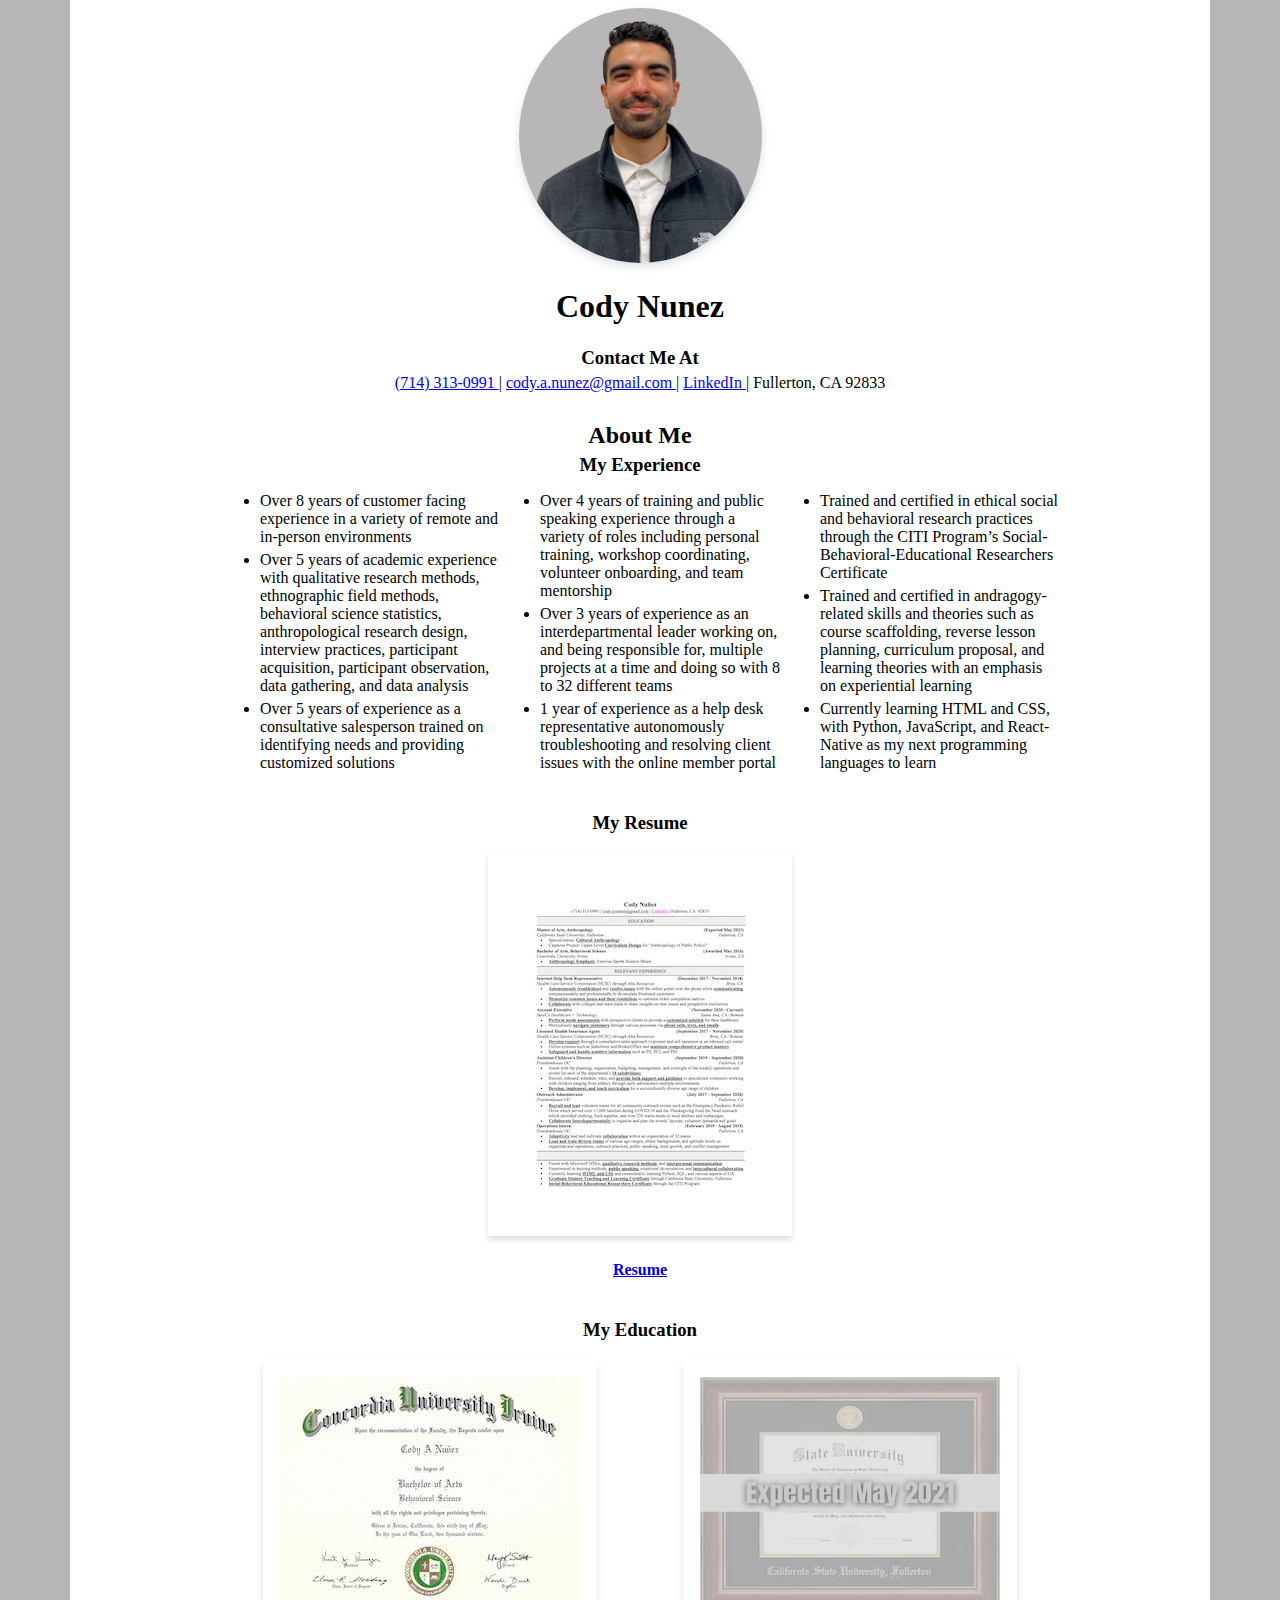
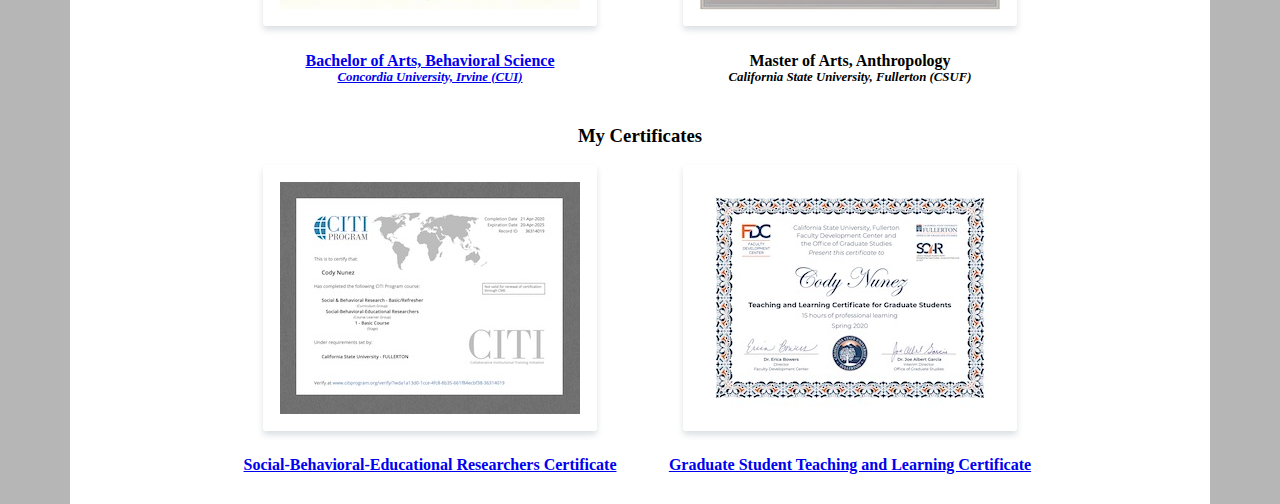
<file: Living Resume and Portfolio/index.html>
<!DOCTYPE html>
<html>
	<head>
		<Title> My Portfolio </Title>
		<link rel="stylesheet" href="style.css">
		<meta name="viewport" content="width=display-width, initial-scale=1">
	</head>

	<body>
		<div class="container">
			<div class="intro">
				<img class="profile-picture" src="images/Cody Canva Picture.png" />
				<h1 id="my-name"> Cody Nunez </h1>
				<div class="contact-info">
					<h3 class="contact-me-header"> Contact Me At </h3>
						<div> <p class="contact-me-paragraph"> <a href="tel:714-313-0991"> (714) 313-0991 </a> | 
						<a href = "mailto: cody.a.nunez@gmail.com"> cody.a.nunez@gmail.com </a> | <a href="https://www.linkedin.com/public-profile/in/cody-nunez-7243b11aa/?challengeId=AQE84RTsFndLlgAAAXd4uWU57uAxEHKzE0wU6O_eknYJHD0mNt7C1CCUwdP7X8aD08V9yh1RvreO5eaYJXDKrnZ03OOgedkXWg&submissionId=f65f4bdc-da3d-6116-97b5-bbda5823327b"> LinkedIn </a></a> | 
						Fullerton, CA 92833 </p> </div>
				</div>
			</div>			

			<div class="experience-grid">	
				<div class="about-me">	
					<h2 class="about-me-header"> About Me </h2>
						<h3 class="experience-header"> My Experience </h3>
						<div class="experience-list-grid">
							<div>
								<ul class="list1">
									<li> Over 8 years of customer facing experience in a variety of remote and in-person environments</li>
									<li> Over 5 years of academic experience with qualitative research methods, ethnographic field methods, behavioral science statistics, anthropological research design, interview practices, participant acquisition, participant observation, data gathering, and data analysis </li>
									<li> Over 5 years of experience as a consultative salesperson trained on identifying needs and providing customized solutions </li>
								</ul>
							</div>
							<div>
								<ul class="list2">
									<li> Over 4 years of training and public speaking experience through a variety of roles including personal training, workshop coordinating, volunteer onboarding, and team mentorship </li>
									<li> Over 3 years of experience as an interdepartmental leader working on, and being responsible for, multiple projects at a time and doing so with 8 to 32 different teams </li>
									<li> 1 year of experience as a help desk representative autonomously troubleshooting and resolving client issues with the online member portal </li>
								</ul>
							</div>
							<div>
								<ul class="list3">
									<li> Trained and certified in ethical social and behavioral research practices through the CITI Program’s Social-Behavioral-Educational Researchers Certificate </li>
									<li> Trained and certified in andragogy-related skills and theories such as course scaffolding, reverse lesson planning, curriculum proposal, and learning theories with an emphasis on experiential learning </li>
									<li> Currently learning HTML and CSS, with Python, JavaScript, and React-Native as my next programming languages to learn </li>
								</ul>
							</div>
						</div>	
				</div>
			</div>
			<div>
				<h3 class="resume-heading"> My Resume </h3>
				<div class="resume-grid">
					<div class="resume-image-wrapper">
						<a target="_blank" href="file:///Users/codynunez/Desktop/Cody%20Nun%CC%83ez_Resume_pdf.pdf">
						<img class="resume-image" src="images/Cody Nunez_Resume_image.jpg" />
						<h4 class="image-title"> Resume </h4>
						</a>
					</div>
			</div>

			<div>

				<h3 class="education-heading"> My Education </h3>
				<div class="projects-grid">
					<div class="project-image-wrapper">
						<a target="_blank" href="file:///Users/codynunez/Desktop/Personal%20Website/CUIdiploma_large%20copy.pdf">
						<img class="project-image" src="images/CUIdiploma.jpg" />
						<h4 class="image-title"> Bachelor of Arts, Behavioral Science <br/><div class="school_name"> Concordia University, Irvine (CUI) </div></h4>
						</a>
					</div>
					<div class="project-image-wrapper">
						<!-- <a target="_blank" href="href not in use for this tile yet"> -->
						<img class="project-image" src="images/Expected May 2021.png" />
						<h4 class="image-title"> Master of Arts, Anthropology <br/><div class="school_name"> California State University, Fullerton (CSUF) </div></h4>
						<!-- </a> *href not in use for this tile yet-->
					</div>
				</div>

				<h3 class="certificates-heading"> My Certificates </h3>
				<div class="projects-grid">
					<div class="project-image-wrapper">
						<a target="_blank" href="https://www.citiprogram.org/verify/?wda1a13d0-1cce-4fc8-8b35-661f84ecbf38-36314019">
						<img class="project-image" src="images/citiCompletionReport9073020image.jpg" />
						<h4 class="image-title"> Social-Behavioral-Educational Researchers Certificate </h4>
						</a>
					</div>
					<div class="project-image-wrapper">
						<a target="_blank" href="file:///Users/codynunez/Desktop/Personal%20Website/Nunez_GATA_Cert.pdf">
						<img class="project-image" src="images/Nunez_GATAimage.jpg" />
						<h4 class="image-title"> Graduate Student Teaching and Learning Certificate </h4>
						</a>
					</div>
				</div>

			</div>
		</div>
	</body>
</html>

<!-- <a href="http://example.com/mydocument.pdf">
    <img src="http://example.com/mydocument-thumbnail.jpg" />
</a> -->
</file>
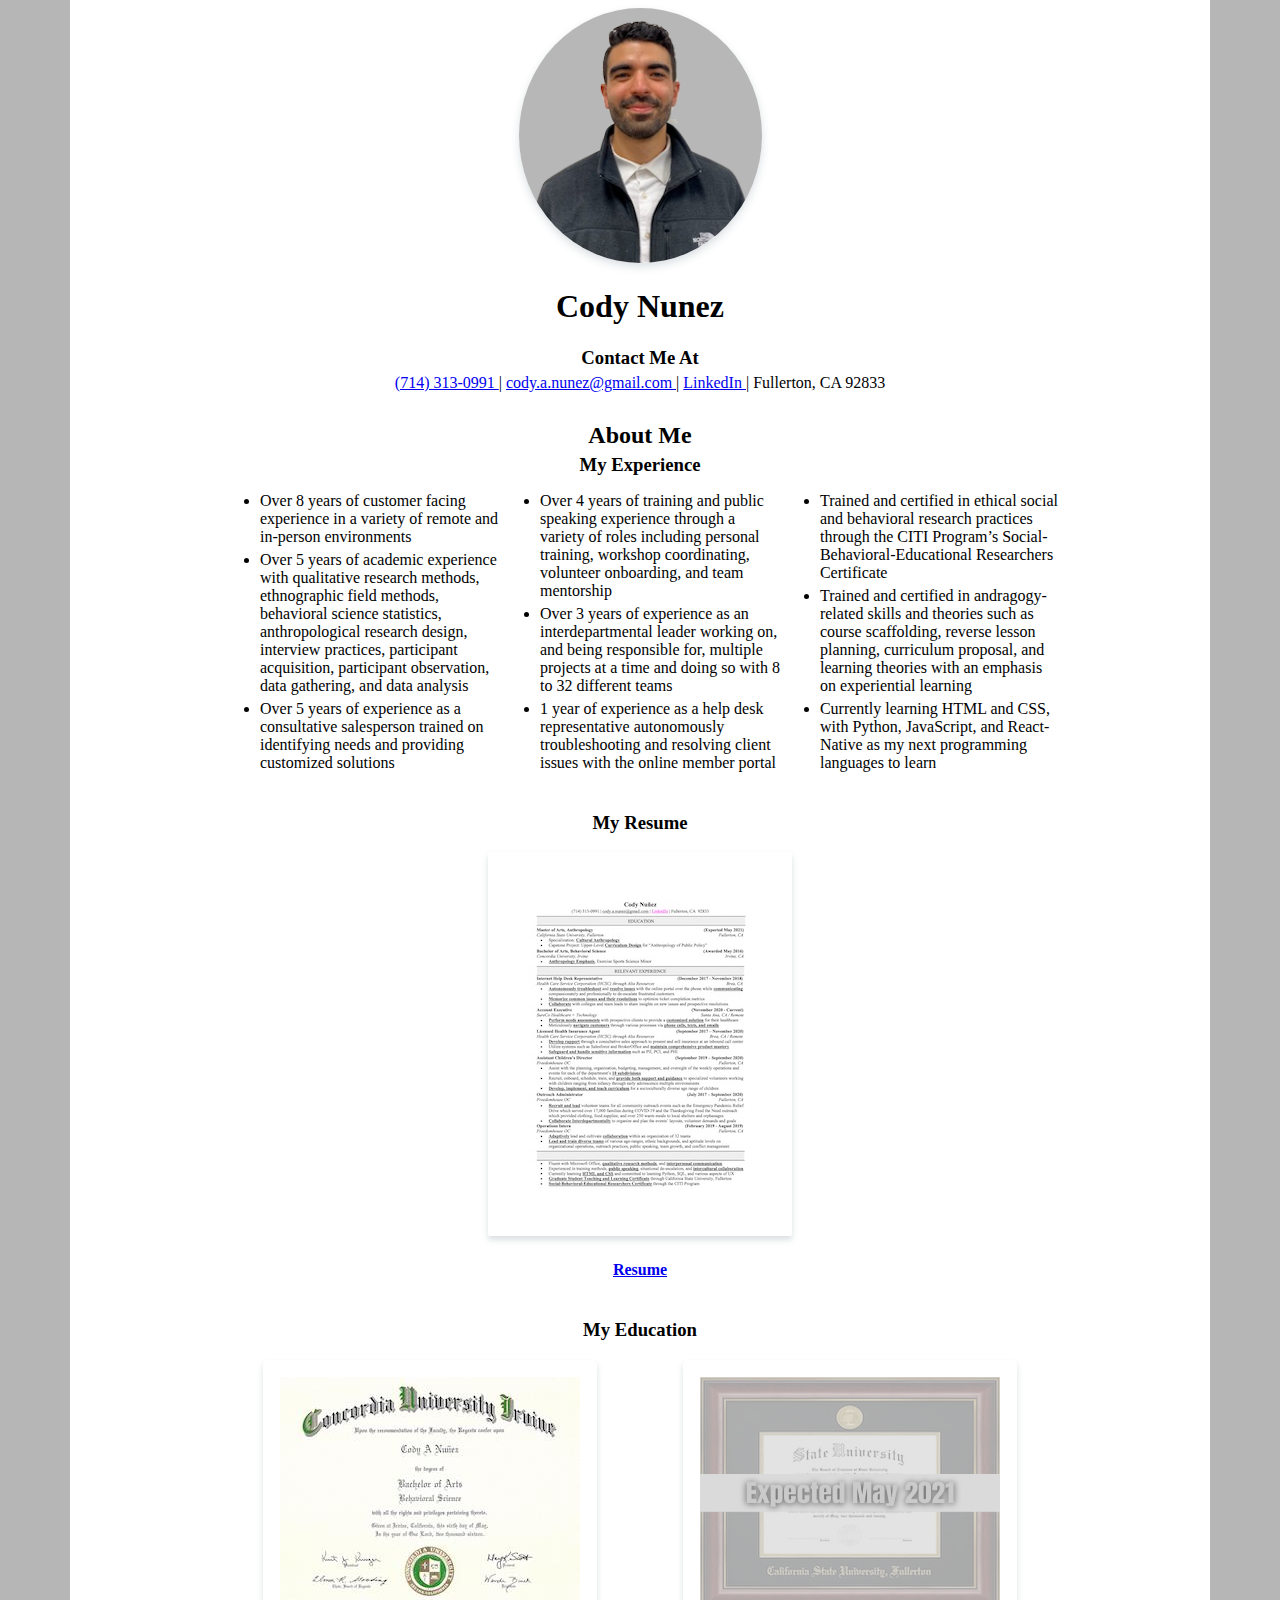
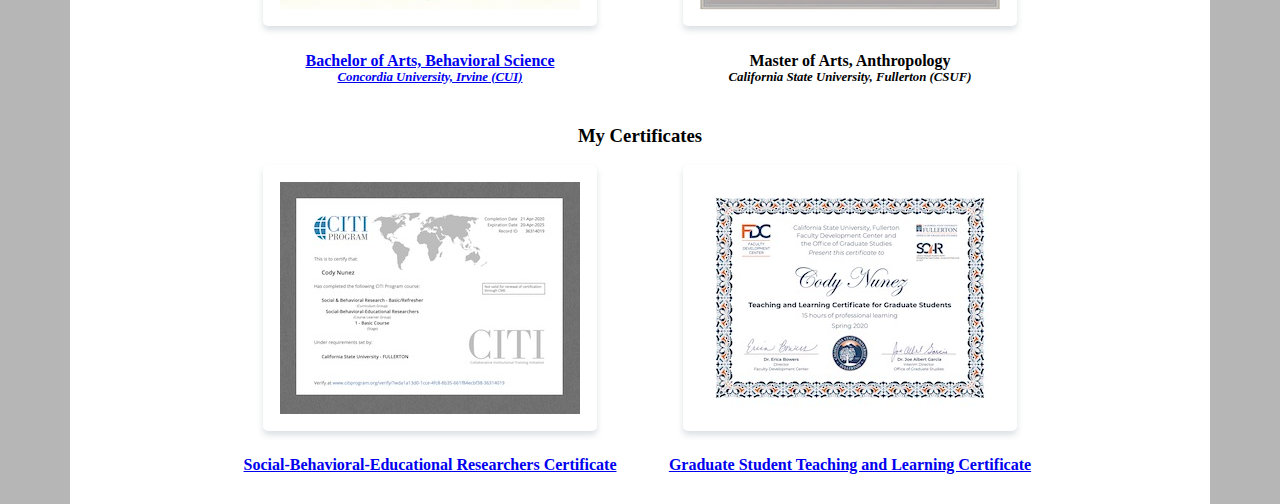
<file: Personal Website/personal_website.html>
<!DOCTYPE html>
<html>
	<head>
		<Title> My Portfolio </Title>
		<link rel="stylesheet" href="personal_style.css">
		<meta name="viewport" content="width=display-width, initial-scale=1">
	</head>

	<body>
		<div class="container">
			<div class="intro">
				<img class="profile-picture" src="personal_images/Cody Canva Picture.png" />
				<h1 id="my-name"> Cody Nunez </h1>
				<div class="contact-info">
					<h3 class="contact-me-header"> Contact Me At </h3>
						<div> <p class="contact-me-paragraph"> <a href="tel:714-313-0991"> (714) 313-0991 </a> | 
						<a href = "mailto: cody.a.nunez@gmail.com"> cody.a.nunez@gmail.com </a> | <a href="https://www.linkedin.com/public-profile/in/cody-nunez-7243b11aa/?challengeId=AQE84RTsFndLlgAAAXd4uWU57uAxEHKzE0wU6O_eknYJHD0mNt7C1CCUwdP7X8aD08V9yh1RvreO5eaYJXDKrnZ03OOgedkXWg&submissionId=f65f4bdc-da3d-6116-97b5-bbda5823327b"> LinkedIn </a></a> | 
						Fullerton, CA 92833 </p> </div>
				</div>
			</div>			

			<div class="experience-grid">	
				<div class="about-me">	
					<h2 class="about-me-header"> About Me </h2>
						<h3 class="experience-header"> My Experience </h3>
						<div class="experience-list-grid">
							<div>
								<ul class="list1">
									<li> Over 8 years of customer facing experience in a variety of remote and in-person environments</li>
									<li> Over 5 years of academic experience with qualitative research methods, ethnographic field methods, behavioral science statistics, anthropological research design, interview practices, participant acquisition, participant observation, data gathering, and data analysis </li>
									<li> Over 5 years of experience as a consultative salesperson trained on identifying needs and providing customized solutions </li>
								</ul>
							</div>
							<div>
								<ul class="list2">
									<li> Over 4 years of training and public speaking experience through a variety of roles including personal training, workshop coordinating, volunteer onboarding, and team mentorship </li>
									<li> Over 3 years of experience as an interdepartmental leader working on, and being responsible for, multiple projects at a time and doing so with 8 to 32 different teams </li>
									<li> 1 year of experience as a help desk representative autonomously troubleshooting and resolving client issues with the online member portal </li>
								</ul>
							</div>
							<div>
								<ul class="list3">
									<li> Trained and certified in ethical social and behavioral research practices through the CITI Program’s Social-Behavioral-Educational Researchers Certificate </li>
									<li> Trained and certified in andragogy-related skills and theories such as course scaffolding, reverse lesson planning, curriculum proposal, and learning theories with an emphasis on experiential learning </li>
									<li> Currently learning HTML and CSS, with Python, JavaScript, and React-Native as my next programming languages to learn </li>
								</ul>
							</div>
						</div>	
				</div>
			</div>
			<div>
				<h3 class="resume-heading"> My Resume </h3>
				<div class="resume-grid">
					<div class="resume-image-wrapper">
						<a target="_blank" href="file:///Users/codynunez/Desktop/Cody%20Nun%CC%83ez_Resume_pdf.pdf">
						<img class="resume-image" src="personal_images/Cody Nunez_Resume_image.jpg" />
						<h4 class="image-title"> Resume </h4>
						</a>
					</div>
			</div>

			<div>

				<h3 class="education-heading"> My Education </h3>
				<div class="projects-grid">
					<div class="project-image-wrapper">
						<a target="_blank" href="file:///Users/codynunez/Desktop/Personal%20Website/CUIdiploma_large%20copy.pdf">
						<img class="project-image" src="personal_images/CUIdiploma.jpg" />
						<h4 class="image-title"> Bachelor of Arts, Behavioral Science <br/><div class="school_name"> Concordia University, Irvine (CUI) </div></h4>
						</a>
					</div>
					<div class="project-image-wrapper">
						<!-- <a target="_blank" href="href not in use for this tile yet"> -->
						<img class="project-image" src="personal_images/Expected May 2021.png" />
						<h4 class="image-title"> Master of Arts, Anthropology <br/><div class="school_name"> California State University, Fullerton (CSUF) </div></h4>
						<!-- </a> *href not in use for this tile yet-->
					</div>
				</div>

				<h3 class="certificates-heading"> My Certificates </h3>
				<div class="projects-grid">
					<div class="project-image-wrapper">
						<a target="_blank" href="https://www.citiprogram.org/verify/?wda1a13d0-1cce-4fc8-8b35-661f84ecbf38-36314019">
						<img class="project-image" src="personal_images/citiCompletionReport9073020image.jpg" />
						<h4 class="image-title"> Social-Behavioral-Educational Researchers Certificate </h4>
						</a>
					</div>
					<div class="project-image-wrapper">
						<a target="_blank" href="file:///Users/codynunez/Desktop/Personal%20Website/Nunez_GATA_Cert.pdf">
						<img class="project-image" src="personal_images/Nunez_GATAimage.jpg" />
						<h4 class="image-title"> Graduate Student Teaching and Learning Certificate </h4>
						</a>
					</div>
				</div>

			</div>
		</div>
	</body>
</html>

<!-- <a href="http://example.com/mydocument.pdf">
    <img src="http://example.com/mydocument-thumbnail.jpg" />
</a> -->
</file>
<file: Living Resume and Portfolio/style.css>
html {
	border-top-style: none;
	border-bottom-style: none;
	border-left-style: solid;
		border-left-width: 70px;
		border-left-color: #b6b6b6;
	border-right-style: solid;
		border-right-width: 70px;
		border-right-color: #b6b6b6;
}

.container {
	max-width: 840px;
	margin: 0 auto;
}

.intro {
	text-align: center;
}

.profile-picture {
	border-radius: 50%;
	width: 150px
	height: 150px;
	box-shadow: 0 4px 8px 0 rgb(34, 60, 80, 0.16);
	transition: all ease-in-out	.2s;
}

.profile-picture:hover {
	box-shadow: 0 8px 20px 0 grey;
	border-radius: 50%;
}

.contact-me-header {
	margin: 0px 0px 0px 0px;
	padding: 0px 0px 0px 0px;	
}

.contact-me-paragraph {
	margin: 5px 0px 0px 0px;
	padding: 0px 0px 0px 0px;	
}

.experience-grid {
	text-align: center;
}

.experience-list-grid {
	display: grid;
	grid-template-columns: 33.33% 33.33% 33.33%;
}

li {
	padding-bottom: 5px
}

.about-me-header {
	text-align: center;
	margin: 30px 0px 0px 0px;
	padding: 0px 0px 0px 0px;
}

.experience-header {
	text-align: center;
	margin: 5px 0px 0px 0px;
	padding: 0px 0px 0px 0px;
}

@media (max-width: 480px) {
	.experience-list-grid {
		grid-template-columns: 100%;
	}
}

.experience-grid {
    margin-left: auto;
    margin-right: auto;
    display: table;
}

@media (max-width: 650px) {
	.experience-grid {
		grid-template-columns: 100%; 
	}
}

ul {
    text-align: left;
}

.resume-heading {
	text-align: center;
}
.resume-grid {
	display: grid;
	grid-template-columns: 100%;
}
.resume-image:hover {
	filter: brightness(.75);
	box-shadow: 0 8px 12px 0 rgba(34, 60, 80, 0.16);
	 -ms-transform: scale(1.05); /* IE 9 */
	 -webkit-transform: scale(1.05); /* Safari 3-8 */
	 transform: scale(1.05); 
}
.resume-image {
	justify-content: center;
	padding: 2%;
	border-radius: 2px;
	box-shadow: 0 4px 6px 0 rgba(34, 60, 80, 0.16);
	transition: all ease-in-out .2s;
}
.resume-image-wrapper {
    /* To correctly align image, regardless of content height: */
	align-items: center;
    display: inline-block;
    /* To horizontally center images and caption */
    text-align: center;
    /* The width of the container also implies margin around the images. */
}


.certificates-heading {
	text-align: center;
}

.education-heading {
	text-align: center;
}

.projects-grid {
	display: grid;
	grid-template-columns: 50% 50%;
}


.project-image-wrapper {
    /* To correctly align image, regardless of content height: */
	align-items: center;
    display: inline-block;
    /* To horizontally center images and caption */
    text-align: center;
    /* The width of the container also implies margin around the images. */
}

.project-image {
	justify-content: center;
	padding: 4%;
	border-radius: 3px;
	box-shadow: 0 4px 6px 0 rgba(34, 60, 80, 0.16);
	transition: all ease-in-out .2s;
}

.school_name {
	font-size: 80%;
	font-style: italic;
}

.project-image:hover {
	filter: brightness(.75);
	box-shadow: 0 8px 12px 0 rgba(34, 60, 80, 0.16);
	 -ms-transform: scale(1.05); /* IE 9 */
	 -webkit-transform: scale(1.05); /* Safari 3-8 */
	 transform: scale(1.05); 
}

.image-title {
	vertical-align: top;
}

@media (max-width: 650px) {
	.projects-grid {
		grid-template-columns: 100%; 
	}
}

.links-and-constacts {
	display: grid;
	grid-template-columns: 30% 70%;
}

.links {
	justify-self: center;
}

.links-list {
	list-style: none;
	padding: 0;
}

@media (max-width: 650px) {
.linkes-and-contacts {
	grid-template-columns: 100%;
	}
}


	/* justify-self: center;
	padding: 4%;
	position: relative;
}*/
</file>
<file: Personal Website/personal_style.css>
html {
	border-top-style: none;
	border-bottom-style: none;
	border-left-style: solid;
		border-left-width: 70px;
		border-left-color: #b6b6b6;
	border-right-style: solid;
		border-right-width: 70px;
		border-right-color: #b6b6b6;
}

.container {
	max-width: 840px;
	margin: 0 auto;
}

.intro {
	text-align: center;
}

.profile-picture {
	border-radius: 50%;
	width: 150px
	height: 150px;
	box-shadow: 0 4px 8px 0 rgb(34, 60, 80, 0.16);
	transition: all ease-in-out	.2s;
}

.profile-picture:hover {
	box-shadow: 0 8px 20px 0 grey;
	border-radius: 50%;
}

.contact-me-header {
	margin: 0px 0px 0px 0px;
	padding: 0px 0px 0px 0px;	
}

.contact-me-paragraph {
	margin: 5px 0px 0px 0px;
	padding: 0px 0px 0px 0px;	
}

.experience-grid {
	text-align: center;
}

.experience-list-grid {
	display: grid;
	grid-template-columns: 33.33% 33.33% 33.33%;
}

li {
	padding-bottom: 5px
}

.about-me-header {
	text-align: center;
	margin: 30px 0px 0px 0px;
	padding: 0px 0px 0px 0px;
}

.experience-header {
	text-align: center;
	margin: 5px 0px 0px 0px;
	padding: 0px 0px 0px 0px;
}

@media (max-width: 480px) {
	.experience-list-grid {
		grid-template-columns: 100%;
	}
}

.experience-grid {
    margin-left: auto;
    margin-right: auto;
    display: table;
}

@media (max-width: 650px) {
	.experience-grid {
		grid-template-columns: 100%; 
	}
}

ul {
    text-align: left;
}

.resume-heading {
	text-align: center;
}
.resume-grid {
	display: grid;
	grid-template-columns: 100%;
}
.resume-image:hover {
	filter: brightness(.75);
	box-shadow: 0 8px 12px 0 rgba(34, 60, 80, 0.16);
	 -ms-transform: scale(1.05); /* IE 9 */
	 -webkit-transform: scale(1.05); /* Safari 3-8 */
	 transform: scale(1.05); 
}
.resume-image {
	justify-content: center;
	padding: 2%;
	border-radius: 2px;
	box-shadow: 0 4px 6px 0 rgba(34, 60, 80, 0.16);
	transition: all ease-in-out .2s;
}
.resume-image-wrapper {
    /* To correctly align image, regardless of content height: */
	align-items: center;
    display: inline-block;
    /* To horizontally center images and caption */
    text-align: center;
    /* The width of the container also implies margin around the images. */
}


.certificates-heading {
	text-align: center;
}

.education-heading {
	text-align: center;
}

.projects-grid {
	display: grid;
	grid-template-columns: 50% 50%;
}


.project-image-wrapper {
    /* To correctly align image, regardless of content height: */
	align-items: center;
    display: inline-block;
    /* To horizontally center images and caption */
    text-align: center;
    /* The width of the container also implies margin around the images. */
}

.project-image {
	justify-content: center;
	padding: 4%;
	border-radius: 5px;
	box-shadow: 0 4px 6px 0 rgba(34, 60, 80, 0.16);
	transition: all ease-in-out .2s;
}

.school_name {
	font-size: 80%;
	font-style: italic;
}

.project-image:hover {
	filter: brightness(.75);
	box-shadow: 0 8px 12px 0 rgba(34, 60, 80, 0.16);
	 -ms-transform: scale(1.05); /* IE 9 */
	 -webkit-transform: scale(1.05); /* Safari 3-8 */
	 transform: scale(1.05); 
}

.image-title {
	vertical-align: top;
}

@media (max-width: 650px) {
	.projects-grid {
		grid-template-columns: 100%; 
	}
}

.links-and-constacts {
	display: grid;
	grid-template-columns: 30% 70%;
}

.links {
	justify-self: center;
}

.links-list {
	list-style: none;
	padding: 0;
}

@media (max-width: 650px) {
.linkes-and-contacts {
	grid-template-columns: 100%;
	}
}


	/* justify-self: center;
	padding: 4%;
	position: relative;
}*/
</file>
